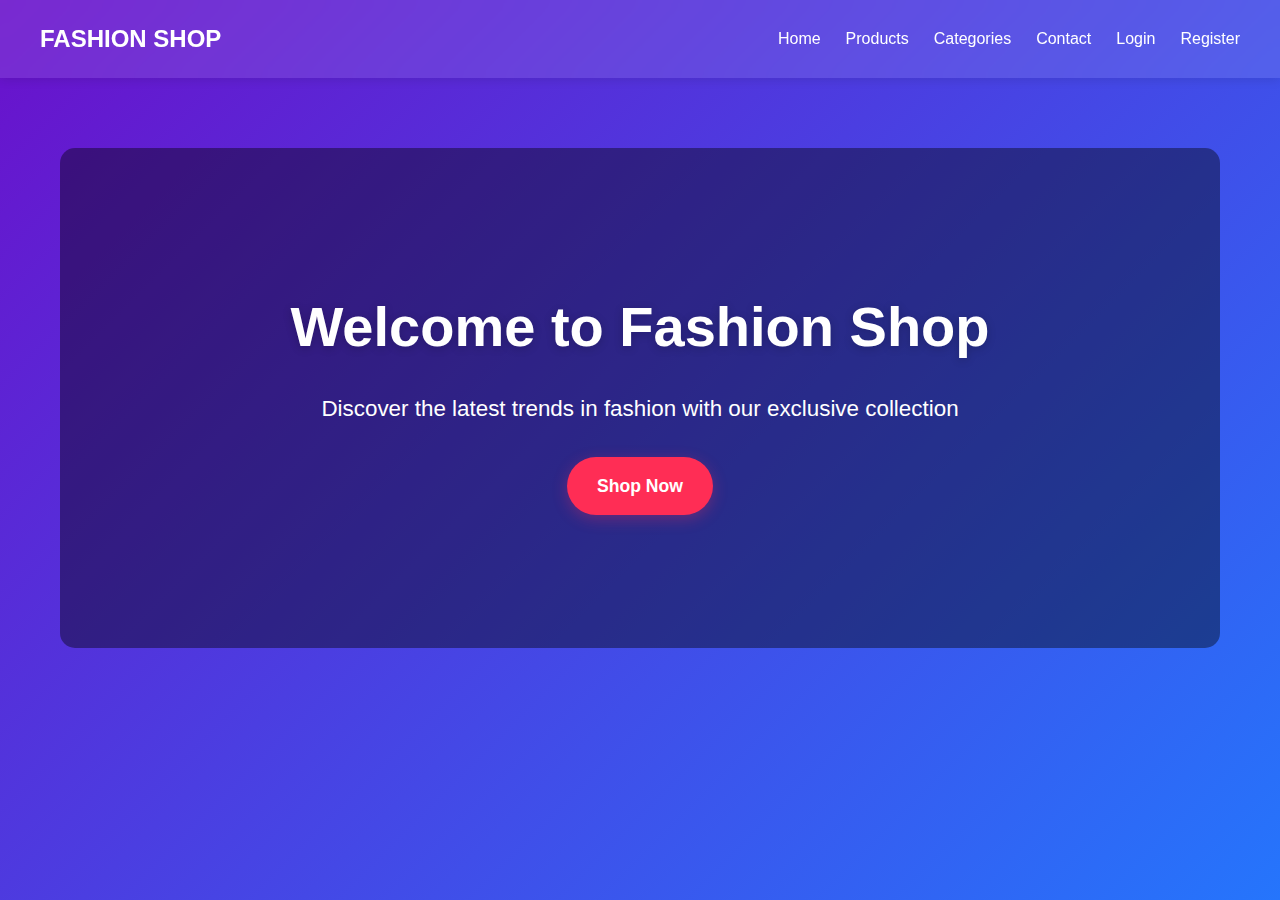
<file: ecommerceFrontend/index.html>
<!DOCTYPE html>
<html lang="en">
<head>
    <meta charset="UTF-8">
    <meta name="viewport" content="width=device-width, initial-scale=1.0">
    <title>Fashion Shop</title>
    <link rel="stylesheet" href="styles.css">
</head>
<body>
    <!-- Navigation -->
    <nav class="navbar">
        <a href="#" class="logo" onclick="showPage('home')">FASHION SHOP</a>
        <div class="nav-links">
            <a href="home.html" onclick="showPage('home')">Home</a>
            <a href="#">Products</a>
            <a href="#">Categories</a>
            <a href="#">Contact</a>
            <a href="login.html">Login</a>
            <a href="register.html">Register</a>
        </div>
    </nav>

    <div class="container">
        <!-- Home Page -->
        <div id="home" class="page active">
            <section class="hero">
                <div class="hero-content">
                    <h1>Welcome to Fashion Shop</h1>
                    <p>Discover the latest trends in fashion with our exclusive collection</p>
                    <a href="#" class="btn">Shop Now</a>
                </div>
            </section>
        </div>
    </div>

    <script>
        // Page navigation
        function showPage(pageId) {
            document.querySelectorAll('.page').forEach(page => {
                page.classList.remove('active');
            });
            document.getElementById(pageId).classList.add('active');
        }
    </script>
</body>
</html>
</file>
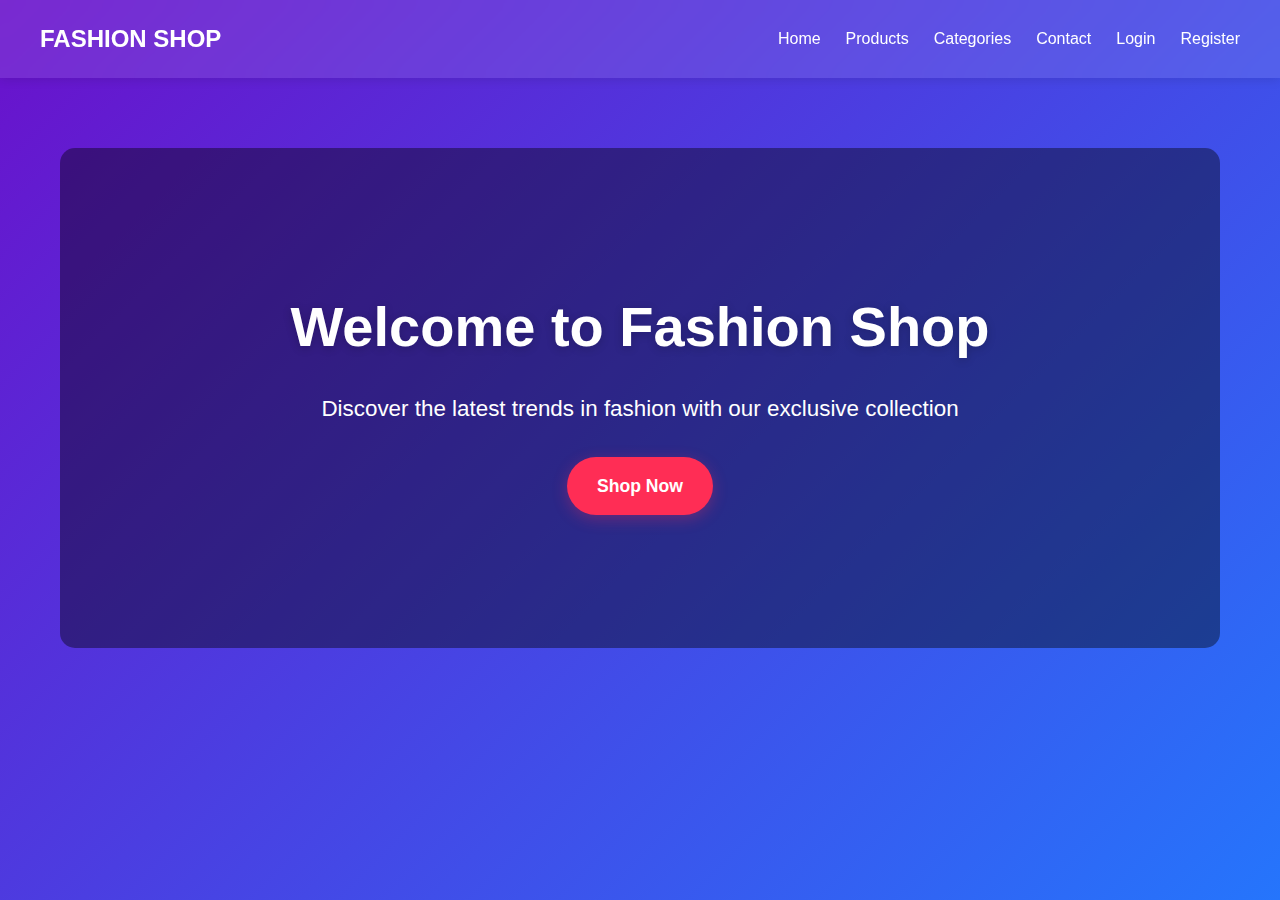
<file: ecommerceUi/index.html>
<!DOCTYPE html>
<html lang="en">
<head>
    <meta charset="UTF-8">
    <meta name="viewport" content="width=device-width, initial-scale=1.0">
    <title>Fashion Shop</title>
    <link rel="stylesheet" href="styles.css">
</head>
<body>
    <!-- Navigation -->
    <nav class="navbar">
        <a href="#" class="logo" onclick="showPage('home')">FASHION SHOP</a>
        <div class="nav-links">
            <a href="#" onclick="showPage('home')">Home</a>
            <a href="#">Products</a>
            <a href="#">Categories</a>
            <a href="#">Contact</a>
            <a href="login.html">Login</a>
            <a href="register.html">Register</a>
        </div>
    </nav>

    <div class="container">
        <!-- Home Page -->
        <div id="home" class="page active">
            <section class="hero">
                <div class="hero-content">
                    <h1>Welcome to Fashion Shop</h1>
                    <p>Discover the latest trends in fashion with our exclusive collection</p>
                    <a href="#" class="btn">Shop Now</a>
                </div>
            </section>
        </div>
    </div>

    <script>
        // Page navigation
        function showPage(pageId) {
            document.querySelectorAll('.page').forEach(page => {
                page.classList.remove('active');
            });
            document.getElementById(pageId).classList.add('active');
        }
    </script>
</body>
</html>
</file>
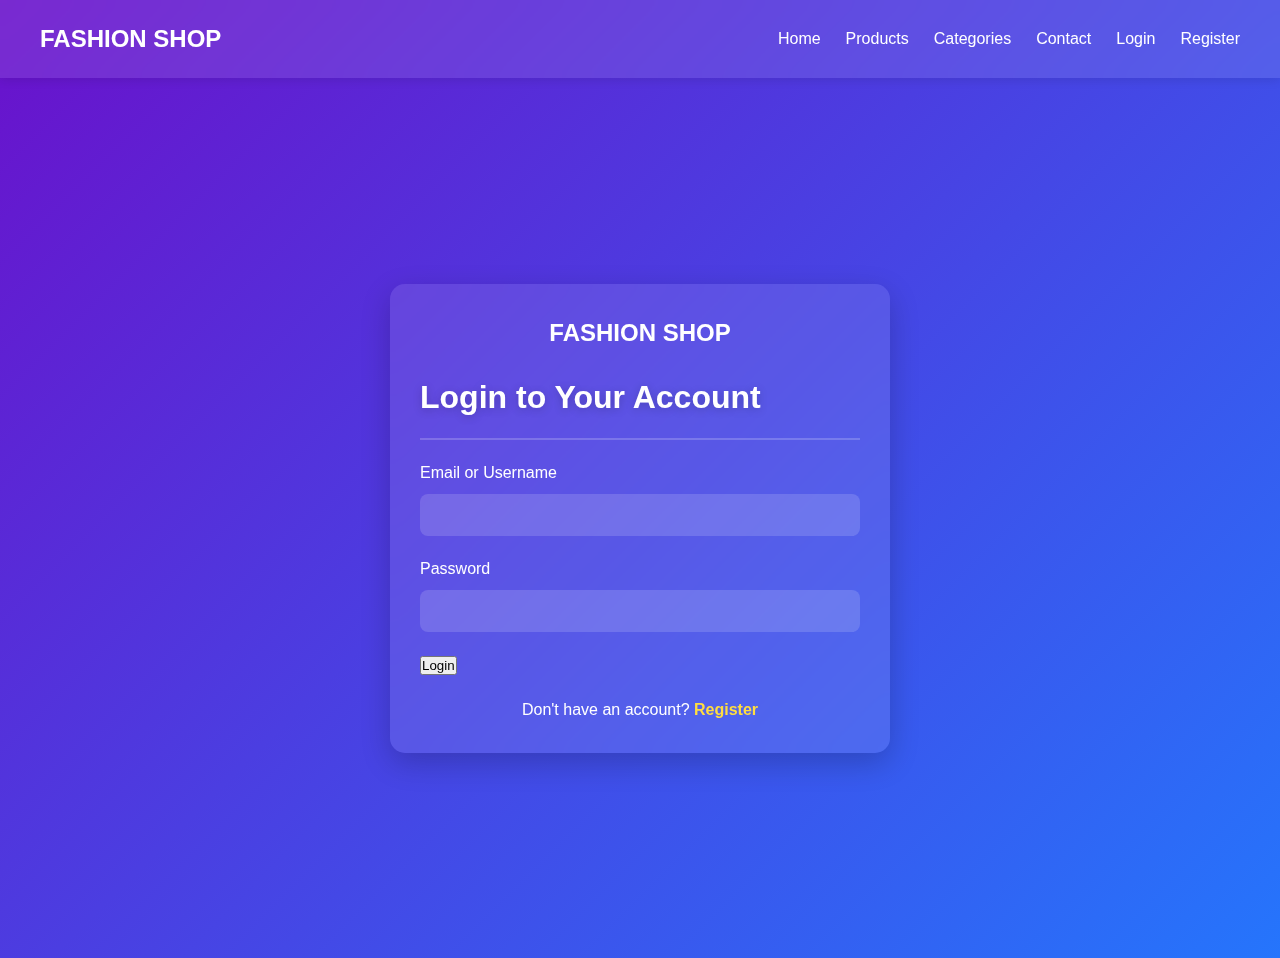
<file: ecommerceFrontend/cart.html>
<!DOCTYPE html>
<html lang="en">
<head>
    <meta charset="UTF-8" />
    <meta name="viewport" content="width=device-width, initial-scale=1" />
    <title>Cart - Fashion Shop</title>
    <link rel="stylesheet" href="styles.css" />
    <link rel="stylesheet" href="https://cdnjs.cloudflare.com/ajax/libs/font-awesome/5.15.4/css/all.min.css" />
    <style>
        /* Basic styling for Stripe Element */
        #card-element {
            border: 1px solid #ccc;
            padding: 10px;
            border-radius: 4px;
            margin-top: 10px;
        }
        #card-errors {
            color: red;
            margin-top: 10px;
        }
        #payment-form {
            margin-top: 20px;
            max-width: 400px;
        }
        #checkoutBtn:disabled {
            background: #ccc;
            cursor: not-allowed;
        }
    </style>
</head>
<body>
    <nav class="navbar">
        <a href="index.html" class="logo">FASHION SHOP</a>
        <div class="nav-links">
            <a href="home.html">Home</a>
            <a href="#">Products</a>
            <a href="#">Categories</a>
            <a href="#">Contact</a>
            <a href="login.html" id="authLink">Login</a>
        </div>
    </nav>

    <div class="container">
        <h2>Your Shopping Cart</h2>
        <div class="cart-items" id="cartItems"></div>
        <div class="cart-total">
            Total: $<span id="cartTotal">0.00</span>
        </div>

        <form id="payment-form">
            <label for="card-element">Credit or debit card</label>
            <div id="card-element"></div>
            <div id="card-errors" role="alert"></div>
            <button id="checkoutBtn" type="submit" disabled>Pay Now</button>
        </form>
    </div>

    <!-- Stripe JS -->
    <script src="https://js.stripe.com/v3/"></script>

    <script>
        let stripe, card;
        const checkoutBtn = document.getElementById('checkoutBtn');
        const cartTotalElem = document.getElementById('cartTotal');
        let totalAmount = 0;

        document.addEventListener('DOMContentLoaded', async () => {
            const token = localStorage.getItem('token');
            if (!token) {
                alert('Please login to view cart');
                window.location.href = 'login.html';
                return;
            }
            // Change login link to logout
            const authLink = document.getElementById('authLink');
            authLink.textContent = 'Logout';
            authLink.href = '#';
            authLink.onclick = logout;

            await loadCart();

            // Initialize Stripe
            stripe = Stripe(''); // <- Replace with your Stripe publishable key

            const elements = stripe.elements();
            card = elements.create('card');
            card.mount('#card-element');

            card.on('change', (event) => {
                const displayError = document.getElementById('card-errors');
                if (event.error) {
                    displayError.textContent = event.error.message;
                    checkoutBtn.disabled = true;
                } else {
                    displayError.textContent = '';
                    checkoutBtn.disabled = totalAmount > 0 ? false : true;
                }
            });

            // Enable checkout button if total > 0
            checkoutBtn.disabled = totalAmount > 0 ? false : true;
        });

        async function loadCart() {
            const token = localStorage.getItem('token');
            try {
                const response = await fetch('http://localhost:8000/shop/cart/', {
                    headers: {
                        'Authorization': `Token ${token}`
                    }
                });
                const data = await response.json();
                if (data.status === 'success') {
                    renderCart(data);
                    totalAmount = data.total_price;
                }
            } catch (error) {
                document.getElementById('cartItems').innerHTML = '<p>Error loading cart</p>';
            }
        }

        function renderCart(data) {
            const cartItems = document.getElementById('cartItems');
            const cartTotal = document.getElementById('cartTotal');
            cartItems.innerHTML = '';
            if (!data.items || data.items.length === 0) {
                cartItems.innerHTML = '<p>Your cart is empty</p>';
                cartTotal.textContent = '0.00';
                totalAmount = 0;
                checkoutBtn.disabled = true;
                return;
            }
            data.items.forEach(item => {
                const div = document.createElement('div');
                div.className = 'cart-item';
                div.innerHTML = `
                    <img src="${item.image}" alt="${item.name}" class="cart-item-image">
                    <div class="cart-item-details">
                        <h4>${item.name}</h4>
                        <p>Price: $${item.price.toFixed(2)}</p>
                        <p>Quantity: ${item.quantity}</p>
                        <p>Total: $${item.total.toFixed(2)}</p>
                    </div>
                `;
                cartItems.appendChild(div);
            });
            cartTotal.textContent = data.total_price.toFixed(2);
            totalAmount = data.total_price;
            checkoutBtn.disabled = totalAmount > 0 ? false : true;
        }

        document.getElementById('payment-form').addEventListener('submit', async (e) => {
            e.preventDefault();

            checkoutBtn.disabled = true;
            checkoutBtn.textContent = 'Processing...';

            const token = localStorage.getItem('token');

            // Create payment intent on backend
            const res = await fetch('http://localhost:8000/shop/create-payment-intent/', {
                method: 'POST',
                headers: {
                    'Authorization': `Token ${token}`,
                    'Content-Type': 'application/json'
                },
                body: JSON.stringify({ amount: Math.round(totalAmount * 100) }) // amount in cents
            });
            const paymentIntentData = await res.json();

            if (paymentIntentData.status !== 'success') {
                alert('Error creating payment: ' + paymentIntentData.message);
                checkoutBtn.disabled = false;
                checkoutBtn.textContent = 'Pay Now';
                return;
            }

            const clientSecret = paymentIntentData.client_secret;

            // Confirm card payment
            const result = await stripe.confirmCardPayment(clientSecret, {
                payment_method: {
                    card: card
                }
            });

            if (result.error) {
                // Show error to your customer
                alert('Payment failed: ' + result.error.message);
                checkoutBtn.disabled = false;
                checkoutBtn.textContent = 'Pay Now';
            } else {
                if (result.paymentIntent.status === 'succeeded') {
                    alert('Payment succeeded! Order placed.');
                    window.location.href = 'thankyou.html'; // Create a thank you page
                }
            }
        });

        async function logout() {
            const token = localStorage.getItem('token');
            await fetch('http://localhost:8000/account/logout/', {
                method: 'POST',
                headers: {
                    'Authorization': `Token ${token}`
                }
            });
            localStorage.removeItem('token');
            window.location.href = 'login.html';
        }
    </script>
</body>
</html>
</file>
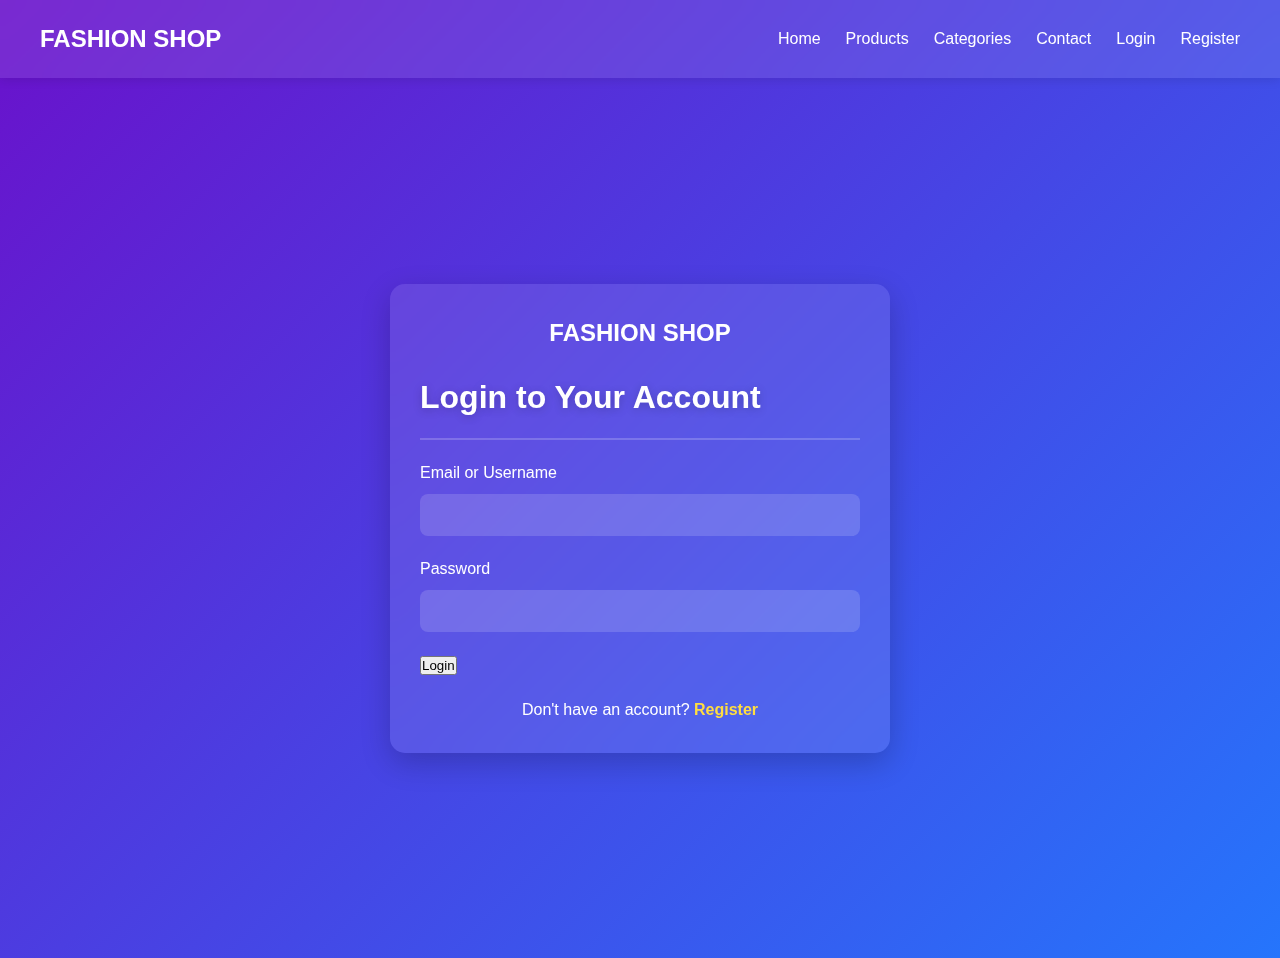
<file: ecommerceFrontend/home.html>
<!DOCTYPE html>
<html lang="en">
<head>
    <meta charset="UTF-8">
    <title>Home - Fashion Shop</title>
    <link rel="stylesheet" href="https://cdnjs.cloudflare.com/ajax/libs/font-awesome/5.15.4/css/all.min.css">
    <style>
        body {
            margin: 0;
            font-family: Arial, sans-serif;
        }

        .cart-icon {
            position: fixed;
            top: 10px;
            right: 10px;
            z-index: 1000;
            cursor: pointer;
            font-size: 1.6rem;
            color: black;
        }

        .cart-count {
            position: absolute;
            top: -8px;
            right: -8px;
            background-color: red;
            color: white;
            font-size: 0.75rem;
            padding: 2px 6px;
            border-radius: 50%;
        }

        .navbar {
            background-color: #f2f2f2;
            padding: 15px 20px;
            display: flex;
            justify-content: space-between;
            align-items: center;
            position: sticky;
            top: 0;
            z-index: 500;
        }

        .logo {
            font-weight: bold;
            text-decoration: none;
            color: #333;
        }

        .nav-links a {
            margin-left: 15px;
            text-decoration: none;
            color: #555;
        }

        .products-grid {
            display: flex;
            flex-wrap: wrap;
            justify-content: center;
            padding: 20px;
            gap: 20px;
        }

        .product-card {
            width: 180px;
            padding: 10px;
            border: 1px solid #ccc;
            border-radius: 8px;
            background-color: #fff;
            text-align: center;
        }

        .product-card img {
            width: 150px;
            height: 150px;
            object-fit: cover;
            margin-bottom: 10px;
        }

        button {
            padding: 6px 12px;
            margin-top: 8px;
            background-color: #28a745;
            color: white;
            border: none;
            cursor: pointer;
            border-radius: 4px;
        }

        button:hover {
            background-color: #218838;
        }

        h2 {
            text-align: center;
            margin-top: 30px;
        }
    </style>
</head>
<body>

    <!-- 🛒 Cart Icon -->
    <div class="cart-icon" onclick="window.location.href='cart.html'">
        <i class="fas fa-shopping-cart"></i>
        <div class="cart-count" id="cartCount">0</div>
    </div>

    <!-- 🔗 Navigation Bar -->
    <div class="navbar">
        <a href="index.html" class="logo">FASHION SHOP</a>
        <div class="nav-links">
            <a href="home.html">Home</a>
            <a href="#">Products</a>
            <a href="#">Categories</a>
            <a href="#">Contact</a>
            <a href="login.html" id="authLink">Login</a>
        </div>
    </div>

    <!-- 🛍️ Product Section -->
    <h2>Featured Products</h2>
    <div class="products-grid" id="productsGrid">
        <!-- JS inserts product cards here -->
    </div>

    <script>
        let isAuthenticated = false;

        document.addEventListener('DOMContentLoaded', async () => {
            const token = localStorage.getItem('token');
            if (!token) {
                alert('Please login to access this page');
                window.location.href = 'login.html';
                return;
            }

            try {
                const userResponse = await fetch('http://localhost:8000/account/user/', {
                    method: 'GET',
                    headers: {
                        'Content-Type': 'application/json',
                        'Authorization': `Token ${token}`
                    }
                });

                const userData = await userResponse.json();
                if (userData.status === 'success') {
                    isAuthenticated = true;
                    const authLink = document.getElementById('authLink');
                    authLink.textContent = 'Logout';
                    authLink.href = '#';
                    authLink.onclick = logout;
                    await loadProducts();
                    await loadCartCount();
                } else {
                    localStorage.removeItem('token');
                    window.location.href = 'login.html';
                }
            } catch (error) {
                alert('Error verifying login');
                localStorage.removeItem('token');
                window.location.href = 'login.html';
            }
        });

        async function loadProducts() {
            const token = localStorage.getItem('token');
            try {
                const response = await fetch('http://localhost:8000/shop/products/', {
                    method: 'GET',
                    headers: {
                        'Content-Type': 'application/json',
                        'Authorization': `Token ${token}`
                    }
                });

                const data = await response.json();
                if (data.status === 'success') {
                    renderProducts(data.products);
                } else {
                    document.getElementById('productsGrid').innerHTML = '<p>No products available</p>';
                }
            } catch (error) {
                document.getElementById('productsGrid').innerHTML = '<p>Error loading products</p>';
            }
        }

        function renderProducts(products) {
            const grid = document.getElementById('productsGrid');
            grid.innerHTML = '';
            products.forEach(product => {
                const div = document.createElement('div');
                div.className = 'product-card';
                div.innerHTML = `
                    <img src="${product.image}" alt="${product.name}">
                    <h4>${product.name}</h4>
                    <p>$${product.price.toFixed(2)}</p>
                    <button onclick="addToCart(${product.id})">Add to Cart</button>
                `;
                grid.appendChild(div);
            });
        }

        async function addToCart(productId) {
            const token = localStorage.getItem('token');
            try {
                const response = await fetch('http://localhost:8000/shop/cart/add/', {
                    method: 'POST',
                    headers: {
                        'Content-Type': 'application/json',
                        'Authorization': `Token ${token}`
                    },
                    body: JSON.stringify({ product_id: productId, quantity: 1 })
                });

                const data = await response.json();
                if (data.status === 'success') {
                    alert('Added to cart!');
                    loadCartCount();
                } else {
                    alert(data.message || 'Add to cart failed');
                }
            } catch (error) {
                alert('Failed to add item: ' + error.message);
            }
        }

        async function loadCartCount() {
            const token = localStorage.getItem('token');
            try {
                const response = await fetch('http://localhost:8000/shop/cart/', {
                    method: 'GET',
                    headers: {
                        'Authorization': `Token ${token}`
                    }
                });

                const data = await response.json();
                const count = data.items?.reduce((sum, item) => sum + item.quantity, 0) || 0;
                document.getElementById('cartCount').textContent = count;
            } catch (error) {
                document.getElementById('cartCount').textContent = '0';
            }
        }

        async function logout() {
            const token = localStorage.getItem('token');
            await fetch('http://localhost:8000/account/logout/', {
                method: 'POST',
                headers: {
                    'Content-Type': 'application/json',
                    'Authorization': `Token ${token}`
                }
            });
            localStorage.removeItem('token');
            window.location.href = 'login.html';
        }
    </script>
</body>
</html>
</file>
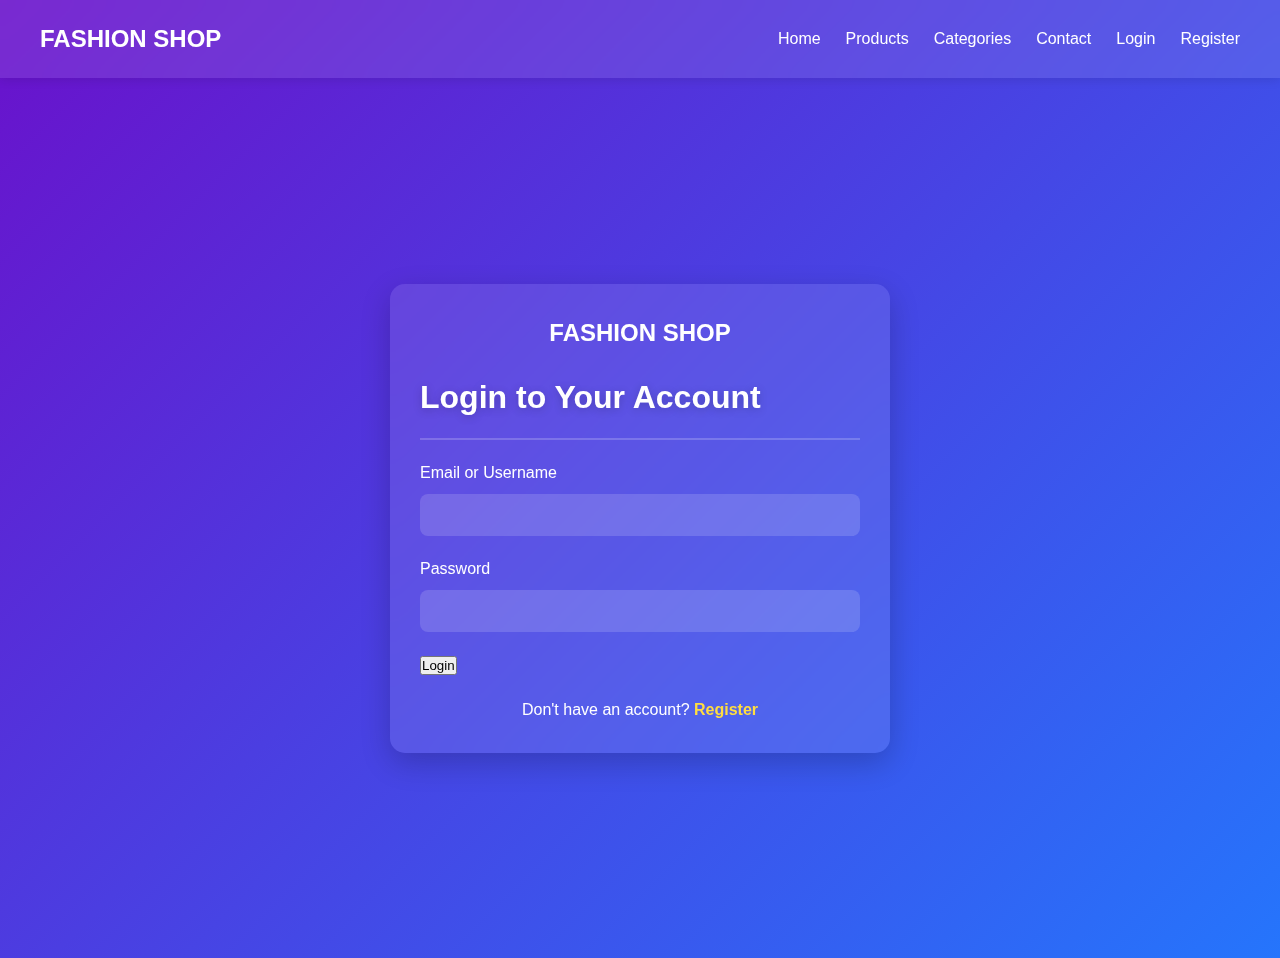
<file: ecommerceFrontend/product.html>
<body>
    <nav class="navbar">
        <a href="index.html" class="logo">FASHION SHOP</a>
        <div class="nav-links">
            <a href="home.html">Home</a>
            <a href="#">Products</a>
            <a href="#">Categories</a>
            <a href="#">Contact</a>
            <a href="login.html" id="authLink">Login</a>
        </div>
    </nav>

    <div class="container">
        <div id="productDetails">
            <!-- Product details will be loaded here -->
        </div>
    </div>

    <script>
        let isAuthenticated = false;

        document.addEventListener('DOMContentLoaded', async () => {
            try {
                const userResponse = await fetch('http://localhost:8000/account/user/', {
                    method: 'GET',
                    headers: { 'Content-Type': 'application/json' },
                    credentials: 'include'
                });
                const userData = await userResponse.json();
                if (userData.status === 'success' && userData.user) {
                    isAuthenticated = true;
                    const authLink = document.getElementById('authLink');
                    authLink.textContent = 'Logout';
                    authLink.href = '#';
                    authLink.onclick = logout;
                    await loadProduct();
                } else {
                    alert('Please login to access this page');
                    window.location.href = 'login.html';
                }
            } catch (error) {
                console.error('Error fetching user:', error);
                window.location.href = 'login.html';
            }
        });

        async function loadProduct() {
            const urlParams = new URLSearchParams(window.location.search);
            const productId = urlParams.get('id');
            if (!productId) {
                document.getElementById('productDetails').innerHTML = '<p>Product not found</p>';
                return;
            }
            try {
                const response = await fetch(`http://localhost:8000/shop/products/${productId}/`, {
                    method: 'GET',
                    headers: { 'Content-Type': 'application/json' },
                    credentials: 'include'
                });
                if (!response.ok) throw new Error('Failed to load product');
                const data = await response.json();
                if (data.status === 'success') {
                    const product = data.product;
                    document.getElementById('productDetails').innerHTML = `
                        <h2>${product.name}</h2>
                        <img src="${product.image}" alt="${product.name}" style="max-width: 300px;">
                        <p>${product.description}</p>
                        <p>Price: $${product.price}</p>
                        <button onclick="addToCart(${product.id})">Add to Cart</button>
                    `;
                } else {
                    document.getElementById('productDetails').innerHTML = '<p>Product not found</p>';
                }
            } catch (error) {
                console.error('Error loading product:', error);
                document.getElementById('productDetails').innerHTML = '<p>Error loading product</p>';
            }
        }

        async function addToCart(productId) {
            if (!isAuthenticated) {
                alert('Please login to add to cart');
                window.location.href = 'login.html';
                return;
            }
            try {
                const response = await fetch('http://localhost:8000/shop/cart/add/', {
                    method: 'POST',
                    headers: { 'Content-Type': 'application/json' },
                    credentials: 'include',
                    body: JSON.stringify({ product_id: productId, quantity: 1 })
                });
                if (!response.ok) throw new Error('Failed to add to cart');
                const data = await response.json();
                if (data.status === 'success') {
                    alert('Product added to cart!');
                }
            } catch (error) {
                console.error('Error adding to cart:', error);
                alert('Failed to add to cart');
            }
        }

        async function logout() {
            try {
                const response = await fetch('http://localhost:8000/account/logout/', {
                    method: 'POST',
                    headers: { 'Content-Type': 'application/json' },
                    credentials: 'include'
                });
                if (response.ok) {
                    window.location.href = 'login.html';
                }
            } catch (error) {
                console.error('Logout error:', error);
            }
        }
    </script>
</body>
</file>
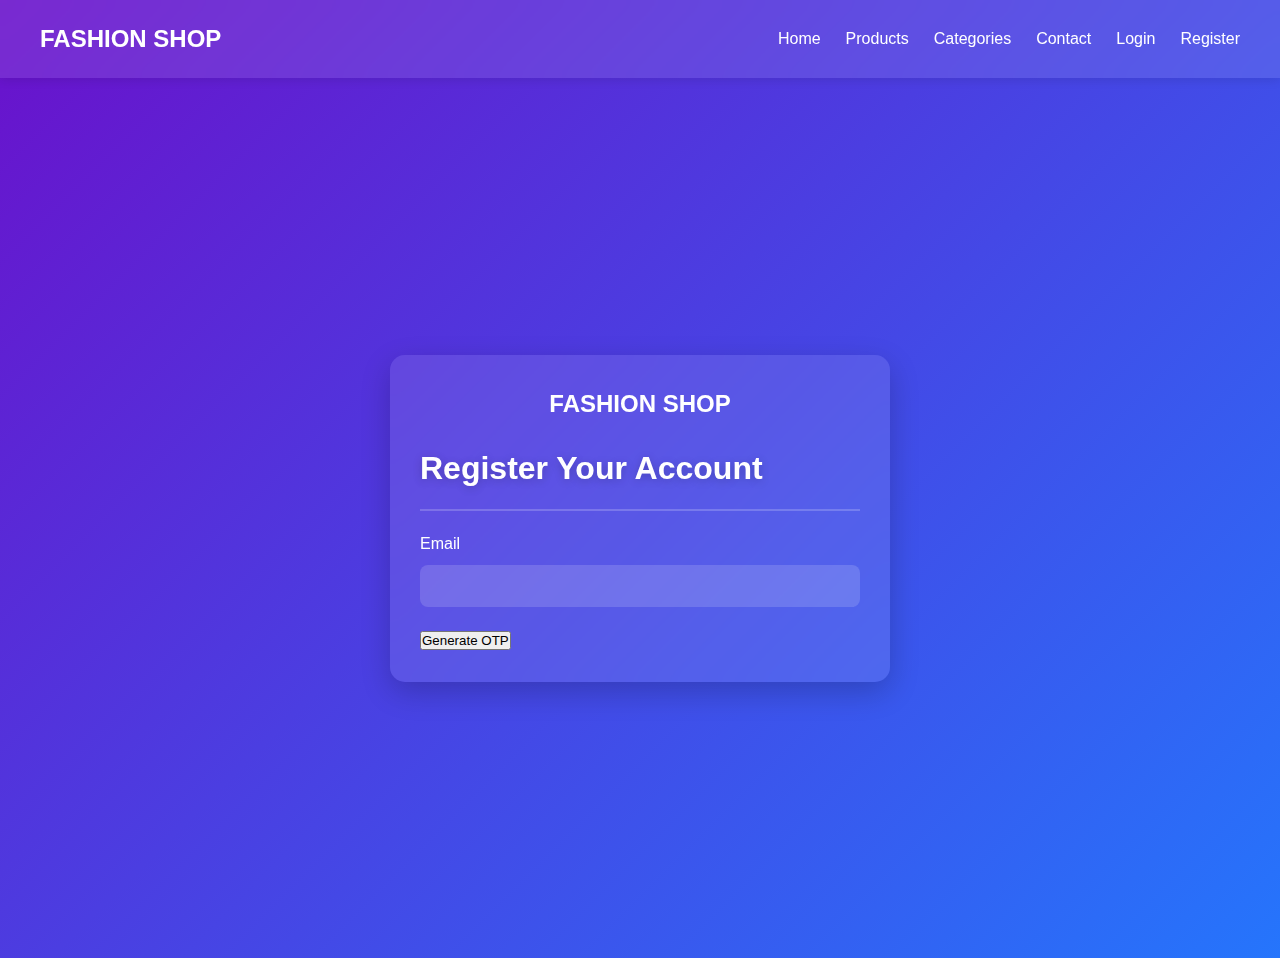
<file: ecommerceFrontend/register.html>
<!DOCTYPE html>
<html lang="en">
<head>
    <meta charset="UTF-8">
    <meta name="viewport" content="width=device-width, initial-scale=1.0">
    <title>Register - Fashion Shop</title>
    <link rel="stylesheet" href="styles.css">
</head>
<body>
    <nav class="navbar">
        <a href="index.html" class="logo">FASHION SHOP</a>
        <div class="nav-links">
            <a href="index.html">Home</a>
            <a href="#">Products</a>
            <a href="#">Categories</a>
            <a href="#">Contact</a>
            <a href="login.html">Login</a>
            <a href="register.html">Register</a>
        </div>
    </nav>

    <div class="container">
        <div id="register" class="page active">
            <div class="auth-container">
                <div class="auth-card card">
                    <div class="logo" style="text-align: center; margin-bottom: 20px;">FASHION SHOP</div>
                    <h2>Register Your Account</h2>
                    <form id="otpForm">
                        <div class="form-group">
                            <label for="email">Email</label>
                            <input type="email" id="email" required>
                        </div>
                        <button type="submit">Generate OTP</button>
                    </form>
                    <form id="verifyOtpForm" style="display: none;">
                        <div class="form-group">
                            <label for="otp">OTP</label>
                            <input type="text" id="otp" required>
                        </div>
                        <button type="submit">Verify OTP</button>
                    </form>
                    <form id="registerForm" style="display: none;">
                        <div class="form-group">
                            <label for="username">Username</label>
                            <input type="text" id="username" required>
                        </div>
                        <div class="form-group">
                            <label for="password">Password</label>
                            <input type="password" id="password" required>
                        </div>
                        <div class="form-group">
                            <label for="first_name">First Name</label>
                            <input type="text" id="first_name" required>
                        </div>
                        <div class="form-group">
                            <label for="last_name">Last Name</label>
                            <input type="text" id="last_name" required>
                        </div>
                        <div class="form-group">
                            <label for="phone">Phone</label>
                            <input type="text" id="phone" required>
                        </div>
                        <button type="submit">Register</button>
                        <div class="login-link">
                            Already have an account? <a href="login.html">Login</a>
                        </div>
                    </form>
                </div>
            </div>
        </div>
    </div>

    <script>
        document.addEventListener('DOMContentLoaded', () => {
            console.log('Register page loaded');
            console.log('Frontend origin:', window.location.origin);
            let userEmail = '';

            // Generate OTP
            document.getElementById('otpForm').addEventListener('submit', async (e) => {
                e.preventDefault();
                userEmail = document.getElementById('email').value;
                console.log('Generating OTP for:', userEmail);
                try {
                    const response = await fetch('http://localhost:8000/account/generate-otp/', {
                        method: 'POST',
                        headers: { 'Content-Type': 'application/json' },
                        body: JSON.stringify({ email: userEmail })
                    });
                    console.log('Generate OTP response status:', response.status);
                    console.log('Response headers:', [...response.headers.entries()]);
                    const data = await response.json();
                    console.log('Generate OTP response:', data);
                    if (data.status === 'success') {
                        alert('OTP sent to your email');
                        document.getElementById('otpForm').style.display = 'none';
                        document.getElementById('verifyOtpForm').style.display = 'block';
                    } else {
                        alert(data.message || 'Failed to generate OTP');
                    }
                } catch (error) {
                    console.error('Fetch error:', error);
                    alert('Network error: ' + error.message);
                }
            });

            // Verify OTP
            document.getElementById('verifyOtpForm').addEventListener('submit', async (e) => {
                e.preventDefault();
                const otp = document.getElementById('otp').value;
                console.log('Verifying OTP for:', userEmail);
                try {
                    const response = await fetch('http://localhost:8000/account/verify-otp/', {
                        method: 'POST',
                        headers: { 'Content-Type': 'application/json' },
                        body: JSON.stringify({ email: userEmail, otp })
                    });
                    console.log('Verify OTP response status:', response.status);
                    console.log('Response headers:', [...response.headers.entries()]);
                    const data = await response.json();
                    console.log('Verify OTP response:', data);
                    if (data.status === 'success') {
                        alert('OTP verified');
                        document.getElementById('verifyOtpForm').style.display = 'none';
                        document.getElementById('registerForm').style.display = 'block';
                    } else {
                        alert(data.message || 'Invalid OTP');
                    }
                } catch (error) {
                    console.error('Fetch error:', error);
                    alert('Network error: ' + error.message);
                }
            });

            // Register
            document.getElementById('registerForm').addEventListener('submit', async (e) => {
                e.preventDefault();
                const userData = {
                    email: userEmail,
                    username: document.getElementById('username').value,
                    password: document.getElementById('password').value,
                    first_name: document.getElementById('first_name').value,
                    last_name: document.getElementById('last_name').value,
                    phone: document.getElementById('phone').value
                };
                console.log('Registering user:', userData);
                try {
                    const response = await fetch('http://localhost:8000/account/register/', {
                        method: 'POST',
                        headers: { 'Content-Type': 'application/json' },
                        body: JSON.stringify(userData)
                    });
                    console.log('Register response status:', response.status);
                    console.log('Response headers:', [...response.headers.entries()]);
                    const data = await response.json();
                    console.log('Register response:', data);
                    if (data.status === 'success') {
                        if (data.token) {
                            localStorage.setItem('token', data.token);
                            console.log('Token saved:', data.token);
                            alert('Registration successful');
                            window.location.href = data.redirect || 'home.html';
                        } else {
                            alert('Registration successful, please login');
                            window.location.href = 'login.html';
                        }
                    } else {
                        alert(data.message || 'Registration failed');
                    }
                } catch (error) {
                    console.error('Fetch error:', error);
                    alert('Network error: ' + error.message);
                }
            });
        });
    </script>
</body>
</html>
</file>
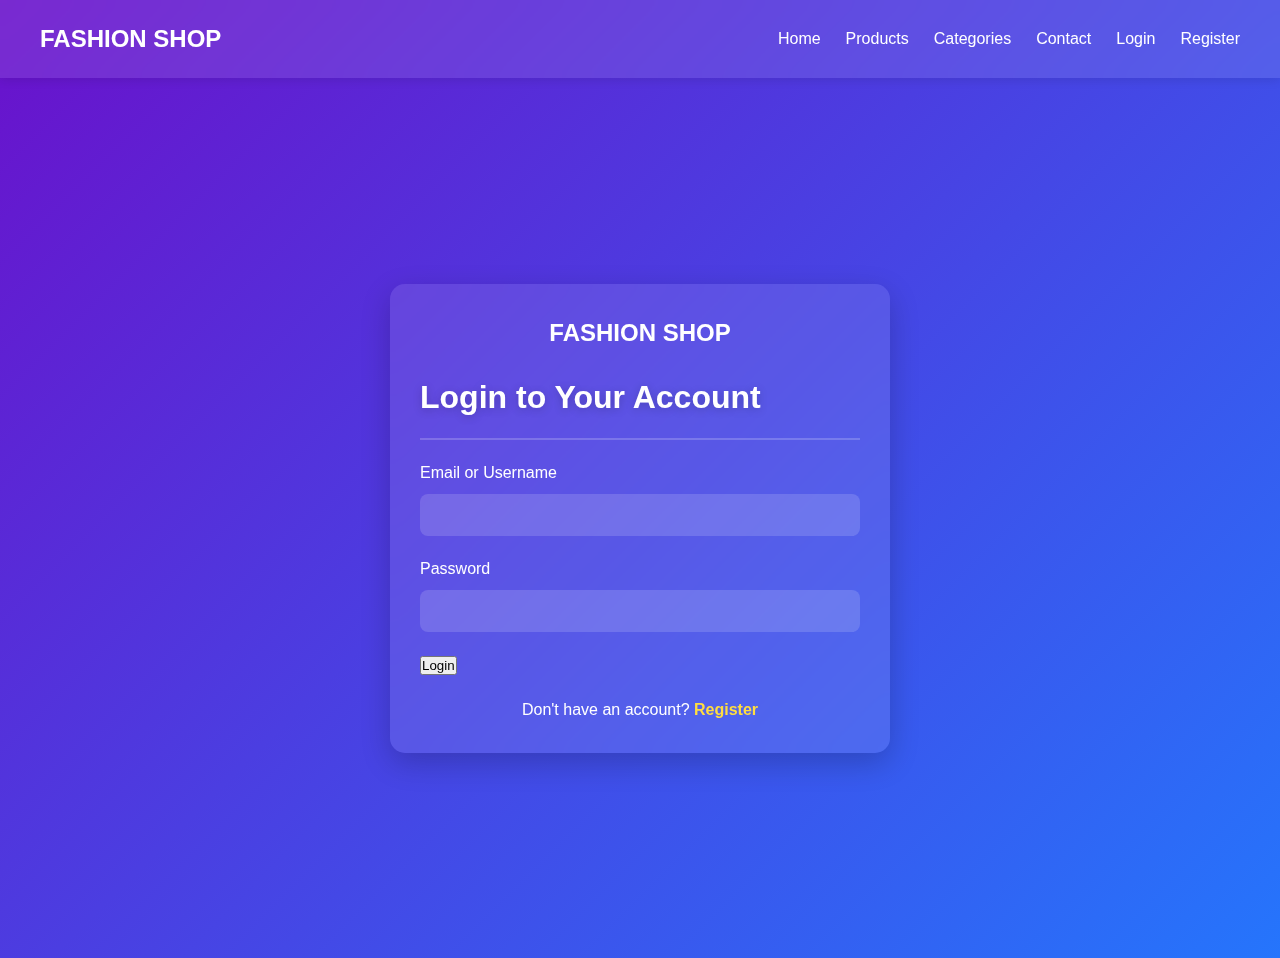
<file: ecommerceUi/home.html>
<!DOCTYPE html>
<html lang="en">
<head>
    <meta charset="UTF-8">
    <meta name="viewport" content="width=device-width, initial-scale=1.0">
    <title>Home - Fashion Shop</title>
    <link rel="stylesheet" href="styles.css">
</head>
<body>
    <!-- Navigation -->
    <nav class="navbar">
        <a href="index.html" class="logo">FASHION SHOP</a>
        <div class="nav-links">
            <a href="home.html">Home</a>
            <a href="#">Products</a>
            <a href="#">Categories</a>
            <a href="#">Contact</a>
            <a href="#" onclick="logout()">Logout</a>
        </div>
    </nav>

    <div class="container">
        <!-- Home Page (After Login) -->
        <div id="home" class="page active">
            <section class="hero">
                <div class="hero-content">
                    <h1>Welcome Back, <span id="userName">User</span>!</h1>
                    <p>Explore our exclusive collection tailored just for you</p>
                    <a href="#" class="btn">Shop Now</a>
                </div>
            </section>
        </div>
    </div>

    <script>
        // Utility function to get cookie by name
        function getCookie(name) {
            const value = `; ${document.cookie}`;
            const parts = value.split(`; ${name}=`);
            if (parts.length === 2) return parts.pop().split(';').shift();
            return null;
        }

        // Check authentication and fetch user data
        document.addEventListener('DOMContentLoaded', async () => {
            try {
                // Log session cookie for debugging
                const sessionId = getCookie('sessionid');
                console.log('Session ID cookie:', sessionId ? sessionId : 'Not found');

                // Fetch user data to confirm authentication and get user details
                const response = await fetch('http://localhost:8000/api/user/', {
                    method: 'GET',
                    headers: {
                        'Content-Type': 'application/json'
                    },
                    credentials: 'include' // Include cookies for session authentication
                });

                console.log('User fetch response status:', response.status);

                if (response.ok) {
                    const data = await response.json();
                    console.log('User fetch response data:', data);
                    if (data.status === 'success' && data.user) {
                        // Display user's first name
                        document.getElementById('userName').textContent = data.user.first_name || 'User';
                    } else {
                        // User not authenticated, redirect to login
                        alert('Please log in to access this page');
                        window.location.href = 'login.html';
                    }
                } else {
                    // Handle non-200 responses
                    console.error('User fetch failed with status:', response.status);
                    alert('Please log in to access this page');
                    window.location.href = 'login.html';
                }
            } catch (error) {
                console.error('Error fetching user data:', error);
                alert('Network error. Please try again.');
                window.location.href = 'login.html';
            }
        });

        // Logout function
        function logout() {
            // Log session cookie for debugging
            const sessionId = getCookie('sessionid');
            console.log('Session ID cookie before logout:', sessionId ? sessionId : 'Not found');

            // Call backend logout endpoint
            fetch('http://localhost:8000/api/logout/', {
                method: 'POST',
                headers: {
                    'Content-Type': 'application/json'
                },
                credentials: 'include' // Include cookies for session authentication
            })
            .then(response => {
                console.log('Logout response status:', response.status);
                if (!response.ok) {
                    throw new Error(`Logout request failed with status ${response.status}`);
                }
                return response.json();
            })
            .then(data => {
                console.log('Logout response data:', data);
                if (data.status === 'success') {
                    // Clear session cookie (optional, as backend should handle this)
                    document.cookie = 'sessionid=; expires=Thu, 01 Jan 1970 00:00:00 GMT; path=/';
                    window.location.href = 'index.html';
                } else {
                    alert(data.message || 'Logout failed. Please try again.');
                }
            })
            .catch(error => {
                console.error('Error during logout:', error);
                alert('Network error during logout. Please try again.');
            });
        }
    </script>
</body>
</html>
</file>
<file: ecommerceFrontend/styles.css>
/* ===== GLOBAL STYLES ===== */
* {
    margin: 0;
    padding: 0;
    box-sizing: border-box;
    font-family: 'Segoe UI', Tahoma, Geneva, Verdana, sans-serif;
}

body {
    background: linear-gradient(135deg, #6a11cb 0%, #2575fc 100%);
    min-height: 100vh;
    color: white;
    line-height: 1.6;
}

.container {
    max-width: 1200px;
    width: 100%;
    margin: 0 auto;
    padding: 0 20px;
}

.card {
    background: rgba(255, 255, 255, 0.1);
    border-radius: 15px;
    padding: 30px;
    box-shadow: 0 10px 30px rgba(0, 0, 0, 0.2);
    backdrop-filter: blur(10px);
}

h1, h2, h3, h4 {
    text-shadow: 0 2px 10px rgba(0, 0, 0, 0.2);
}

h1 {
    font-size: 2.8rem;
    margin-bottom: 15px;
}

h2 {
    font-size: 2rem;
    margin-bottom: 20px;
    padding-bottom: 15px;
    border-bottom: 2px solid rgba(255, 255, 255, 0.2);
}

.btn {
    background: #ff2d55;
    color: white;
    border: none;
    padding: 15px 30px;
    font-size: 1.1rem;
    border-radius: 50px;
    cursor: pointer;
    transition: all 0.3s ease;
    font-weight: 600;
    box-shadow: 0 4px 15px rgba(255, 45, 85, 0.3);
    display: inline-block;
    text-align: center;
    text-decoration: none;
}

.btn:hover {
    background: #ff1a42;
    transform: translateY(-3px);
    box-shadow: 0 7px 20px rgba(255, 45, 85, 0.4);
}

.btn:active {
    transform: translateY(0);
}

.form-group {
    margin-bottom: 20px;
}

label {
    display: block;
    margin-bottom: 8px;
    font-weight: 500;
}

input[type="text"],
input[type="email"],
input[type="password"],
input[type="tel"] {
    width: 100%;
    padding: 12px 15px;
    border: none;
    border-radius: 8px;
    background: rgba(255, 255, 255, 0.15);
    color: white;
    font-size: 16px;
}

input::placeholder {
    color: rgba(255, 255, 255, 0.7);
}

.error {
    color: #ff6b6b;
    font-size: 14px;
    margin-top: 5px;
}

.success {
    color: #51cf66;
    font-size: 14px;
    margin-top: 5px;
}

.loading {
    text-align: center;
    padding: 20px;
    display: none;
}

.spinner {
    border: 4px solid rgba(255, 255, 255, 0.3);
    border-radius: 50%;
    border-top: 4px solid #fff;
    width: 40px;
    height: 40px;
    animation: spin 1s linear infinite;
    margin: 0 auto 20px;
}

@keyframes spin {
    0% { transform: rotate(0deg); }
    100% { transform: rotate(360deg); }
}

.connection-status {
    margin-top: 20px;
    padding: 15px;
    border-radius: 10px;
    text-align: center;
    font-weight: 600;
    display: none;
}

.success-status {
    background: rgba(46, 204, 113, 0.2);
    border: 1px solid #2ecc71;
    display: block;
}

.error-status {
    background: rgba(231, 76, 60, 0.2);
    border: 1px solid #e74c3c;
    display: block;
}

.page {
    display: none;
    padding: 40px 0;
}

.page.active {
    display: block;
}

/* ===== NAVBAR ===== */
.navbar {
    display: flex;
    justify-content: space-between;
    align-items: center;
    padding: 20px 40px;
    background: rgba(255, 255, 255, 0.1);
    backdrop-filter: blur(10px);
    box-shadow: 0 2px 10px rgba(0,0,0,0.1);
    position: sticky;
    top: 0;
    z-index: 100;
}

.logo {
    font-size: 24px;
    font-weight: bold;
    color: white;
    text-decoration: none;
}

.nav-links {
    display: flex;
    gap: 25px;
}

.nav-links a {
    color: white;
    text-decoration: none;
    font-weight: 500;
    transition: color 0.3s;
}

.nav-links a:hover {
    color: #ffdd40;
}

/* ===== HOME PAGE ===== */
.hero {
    height: 500px;
    background: url('https://images.unsplash.com/photo-1469334031218-e382a71b716b?ixlib=rb-4.0.3&ixid=MnwxMjA3fDB8MHxwaG90by1wYWdlfHx8fGVufDB8fHx8&auto=format&fit=crop&w=1770&q=80') center/cover no-repeat;
    display: flex;
    align-items: center;
    justify-content: center;
    text-align: center;
    color: white;
    border-radius: 15px;
    margin: 30px 0;
    position: relative;
    overflow: hidden;
}

.hero::before {
    content: '';
    position: absolute;
    top: 0;
    left: 0;
    right: 0;
    bottom: 0;
    background: rgba(0, 0, 0, 0.4);
    z-index: 1;
}

.hero-content {
    position: relative;
    z-index: 2;
    max-width: 800px;
    padding: 20px;
}

.hero h1 {
    font-size: 3.5rem;
    margin-bottom: 20px;
}

.hero p {
    font-size: 1.4rem;
    margin-bottom: 30px;
    max-width: 700px;
    margin-left: auto;
    margin-right: auto;
}

/* ===== REGISTER/LOGIN PAGES ===== */
.auth-container {
    display: flex;
    min-height: calc(100vh - 100px);
    align-items: center;
    justify-content: center;
}

.auth-card {
    width: 100%;
    max-width: 500px;
    margin: 40px auto;
}

.otp-container {
    display: flex;
    gap: 10px;
    margin-top: 8px;
}

.otp-container input {
    flex: 1;
}

.otp-container button {
    flex: 0 0 auto;
    padding: 12px 20px;
    font-size: 1rem;
}

.register-link {
    text-align: center;
    margin-top: 20px;
    font-size: 1rem;
}

.register-link a {
    color: #ffdd40;
    text-decoration: none;
    font-weight: 600;
}


<!-- styles.css (excerpt for image size fix and cart preview) -->
.product-image-small {
    width: 150px;
    height: auto;
    border-radius: 8px;
}

.cart-preview {
    position: fixed;
    top: 20px;
    right: 20px;
    background: #f0f0f0;
    padding: 10px 15px;
    border-radius: 8px;
    display: flex;
    align-items: center;
    gap: 10px;
    cursor: pointer;
}

.cart-count {
    background: red;
    color: white;
    border-radius: 50%;
    padding: 4px 8px;
    font-size: 0.9rem;
}

.cart-item-image {
    width: 100px;
    height: auto;
    border-radius: 4px;
    margin-right: 10px;
}

.cart-item {
    display: flex;
    align-items: center;
    margin: 10px 0;
}

.cart-item-details {
    flex-grow: 1;
}

/* ===== RESPONSIVE ===== */
@media (max-width: 768px) {
    h1 {
        font-size: 2.2rem;
    }
    
    .hero h1 {
        font-size: 2.5rem;
    }
    
    .hero p {
        font-size: 1.1rem;
    }
    
    .navbar {
        padding: 15px 20px;
        flex-direction: column;
        gap: 15px;
    }
    
    .nav-links {
        gap: 15px;
        flex-wrap: wrap;
        justify-content: center;
    }
}
</file>
<file: ecommerceUi/styles.css>
/* ===== GLOBAL STYLES ===== */
* {
    margin: 0;
    padding: 0;
    box-sizing: border-box;
    font-family: 'Segoe UI', Tahoma, Geneva, Verdana, sans-serif;
}

body {
    background: linear-gradient(135deg, #6a11cb 0%, #2575fc 100%);
    min-height: 100vh;
    color: white;
    line-height: 1.6;
}

.container {
    max-width: 1200px;
    width: 100%;
    margin: 0 auto;
    padding: 0 20px;
}

.card {
    background: rgba(255, 255, 255, 0.1);
    border-radius: 15px;
    padding: 30px;
    box-shadow: 0 10px 30px rgba(0, 0, 0, 0.2);
    backdrop-filter: blur(10px);
}

h1, h2, h3, h4 {
    text-shadow: 0 2px 10px rgba(0, 0, 0, 0.2);
}

h1 {
    font-size: 2.8rem;
    margin-bottom: 15px;
}

h2 {
    font-size: 2rem;
    margin-bottom: 20px;
    padding-bottom: 15px;
    border-bottom: 2px solid rgba(255, 255, 255, 0.2);
}

.btn {
    background: #ff2d55;
    color: white;
    border: none;
    padding: 15px 30px;
    font-size: 1.1rem;
    border-radius: 50px;
    cursor: pointer;
    transition: all 0.3s ease;
    font-weight: 600;
    box-shadow: 0 4px 15px rgba(255, 45, 85, 0.3);
    display: inline-block;
    text-align: center;
    text-decoration: none;
}

.btn:hover {
    background: #ff1a42;
    transform: translateY(-3px);
    box-shadow: 0 7px 20px rgba(255, 45, 85, 0.4);
}

.btn:active {
    transform: translateY(0);
}

.form-group {
    margin-bottom: 20px;
}

label {
    display: block;
    margin-bottom: 8px;
    font-weight: 500;
}

input[type="text"],
input[type="email"],
input[type="password"],
input[type="tel"] {
    width: 100%;
    padding: 12px 15px;
    border: none;
    border-radius: 8px;
    background: rgba(255, 255, 255, 0.15);
    color: white;
    font-size: 16px;
}

input::placeholder {
    color: rgba(255, 255, 255, 0.7);
}

.error {
    color: #ff6b6b;
    font-size: 14px;
    margin-top: 5px;
}

.success {
    color: #51cf66;
    font-size: 14px;
    margin-top: 5px;
}

.loading {
    text-align: center;
    padding: 20px;
    display: none;
}

.spinner {
    border: 4px solid rgba(255, 255, 255, 0.3);
    border-radius: 50%;
    border-top: 4px solid #fff;
    width: 40px;
    height: 40px;
    animation: spin 1s linear infinite;
    margin: 0 auto 20px;
}

@keyframes spin {
    0% { transform: rotate(0deg); }
    100% { transform: rotate(360deg); }
}

.connection-status {
    margin-top: 20px;
    padding: 15px;
    border-radius: 10px;
    text-align: center;
    font-weight: 600;
    display: none;
}

.success-status {
    background: rgba(46, 204, 113, 0.2);
    border: 1px solid #2ecc71;
    display: block;
}

.error-status {
    background: rgba(231, 76, 60, 0.2);
    border: 1px solid #e74c3c;
    display: block;
}

.page {
    display: none;
    padding: 40px 0;
}

.page.active {
    display: block;
}

/* ===== NAVBAR ===== */
.navbar {
    display: flex;
    justify-content: space-between;
    align-items: center;
    padding: 20px 40px;
    background: rgba(255, 255, 255, 0.1);
    backdrop-filter: blur(10px);
    box-shadow: 0 2px 10px rgba(0,0,0,0.1);
    position: sticky;
    top: 0;
    z-index: 100;
}

.logo {
    font-size: 24px;
    font-weight: bold;
    color: white;
    text-decoration: none;
}

.nav-links {
    display: flex;
    gap: 25px;
}

.nav-links a {
    color: white;
    text-decoration: none;
    font-weight: 500;
    transition: color 0.3s;
}

.nav-links a:hover {
    color: #ffdd40;
}

/* ===== HOME PAGE ===== */
.hero {
    height: 500px;
    background: url('https://images.unsplash.com/photo-1469334031218-e382a71b716b?ixlib=rb-4.0.3&ixid=MnwxMjA3fDB8MHxwaG90by1wYWdlfHx8fGVufDB8fHx8&auto=format&fit=crop&w=1770&q=80') center/cover no-repeat;
    display: flex;
    align-items: center;
    justify-content: center;
    text-align: center;
    color: white;
    border-radius: 15px;
    margin: 30px 0;
    position: relative;
    overflow: hidden;
}

.hero::before {
    content: '';
    position: absolute;
    top: 0;
    left: 0;
    right: 0;
    bottom: 0;
    background: rgba(0, 0, 0, 0.4);
    z-index: 1;
}

.hero-content {
    position: relative;
    z-index: 2;
    max-width: 800px;
    padding: 20px;
}

.hero h1 {
    font-size: 3.5rem;
    margin-bottom: 20px;
}

.hero p {
    font-size: 1.4rem;
    margin-bottom: 30px;
    max-width: 700px;
    margin-left: auto;
    margin-right: auto;
}

/* ===== REGISTER/LOGIN PAGES ===== */
.auth-container {
    display: flex;
    min-height: calc(100vh - 100px);
    align-items: center;
    justify-content: center;
}

.auth-card {
    width: 100%;
    max-width: 500px;
    margin: 40px auto;
}

.otp-container {
    display: flex;
    gap: 10px;
    margin-top: 8px;
}

.otp-container input {
    flex: 1;
}

.otp-container button {
    flex: 0 0 auto;
    padding: 12px 20px;
    font-size: 1rem;
}

.register-link {
    text-align: center;
    margin-top: 20px;
    font-size: 1rem;
}

.register-link a {
    color: #ffdd40;
    text-decoration: none;
    font-weight: 600;
}

/* ===== RESPONSIVE ===== */
@media (max-width: 768px) {
    h1 {
        font-size: 2.2rem;
    }
    
    .hero h1 {
        font-size: 2.5rem;
    }
    
    .hero p {
        font-size: 1.1rem;
    }
    
    .navbar {
        padding: 15px 20px;
        flex-direction: column;
        gap: 15px;
    }
    
    .nav-links {
        gap: 15px;
        flex-wrap: wrap;
        justify-content: center;
    }
}
</file>
